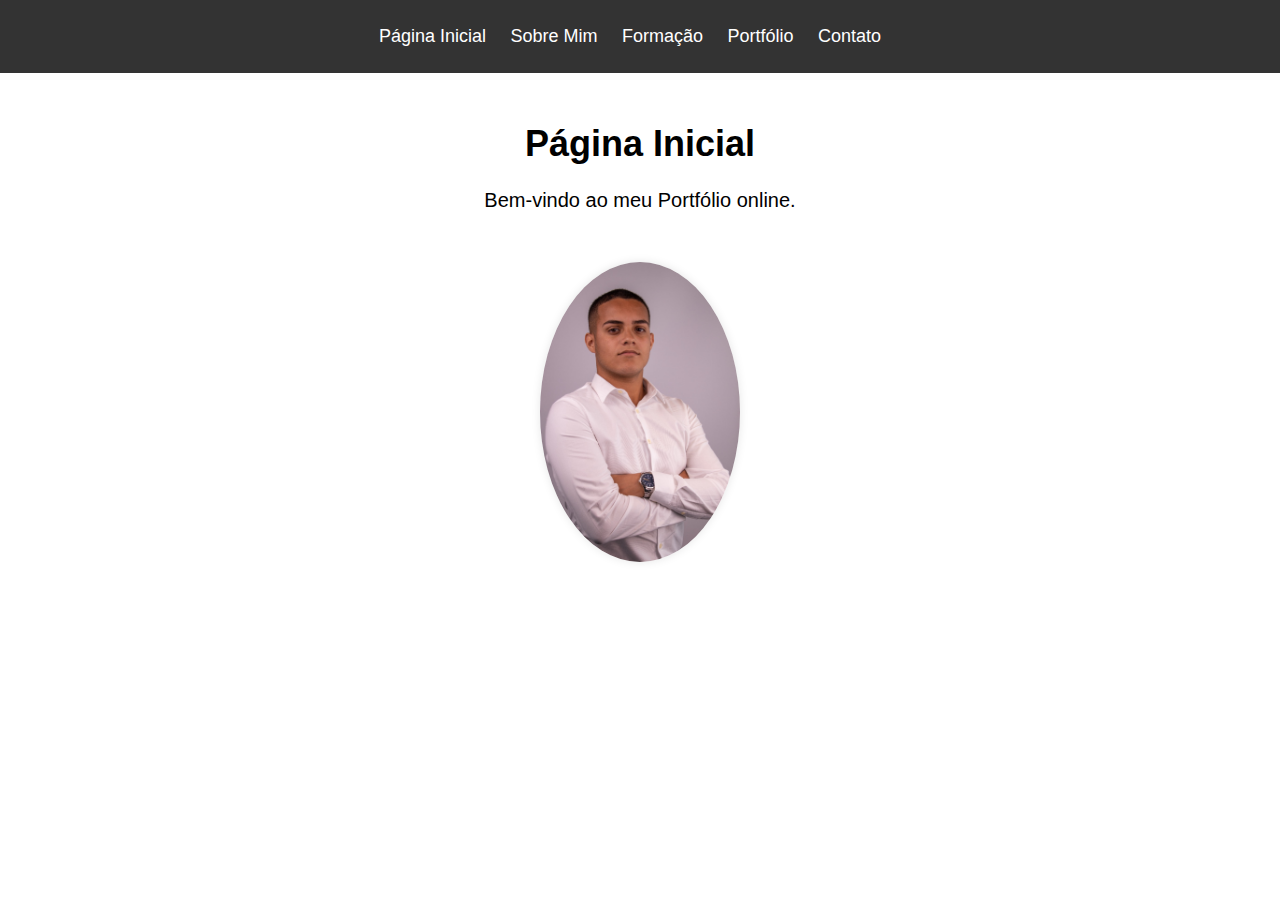
<file: index.html>
<!DOCTYPE html>
<html lang="pt-BR">
<head>
    <meta charset="UTF-8">
    <meta name="viewport" content="width=device-width, initial-scale=1.0">
    <!-- Arquivo CSS -->
    <link rel="stylesheet" type="text/css" href="style.css">
    <title>Portfólio Pessoal</title>
</head>
<body>
    <!-- Navegação -->
    <nav>
        <ul>
            <li><a href="index.html">Página Inicial</a></li>
            <li><a href="sobre_mim.html">Sobre Mim</a></li>
            <li><a href="formacao.html">Formação</a></li>
            <li><a href="portfolio.html">Portfólio</a></li>
            <li><a href="contato.html">Contato</a></li>
        </ul>
    </nav>
    <h1>Página Inicial</h1>
    <p>Bem-vindo ao meu Portfólio online.</p>
    <!-- add uma foto -->
    <img src="foto.jpg" alt="Minha Foto">
</body>
</html>
</file>
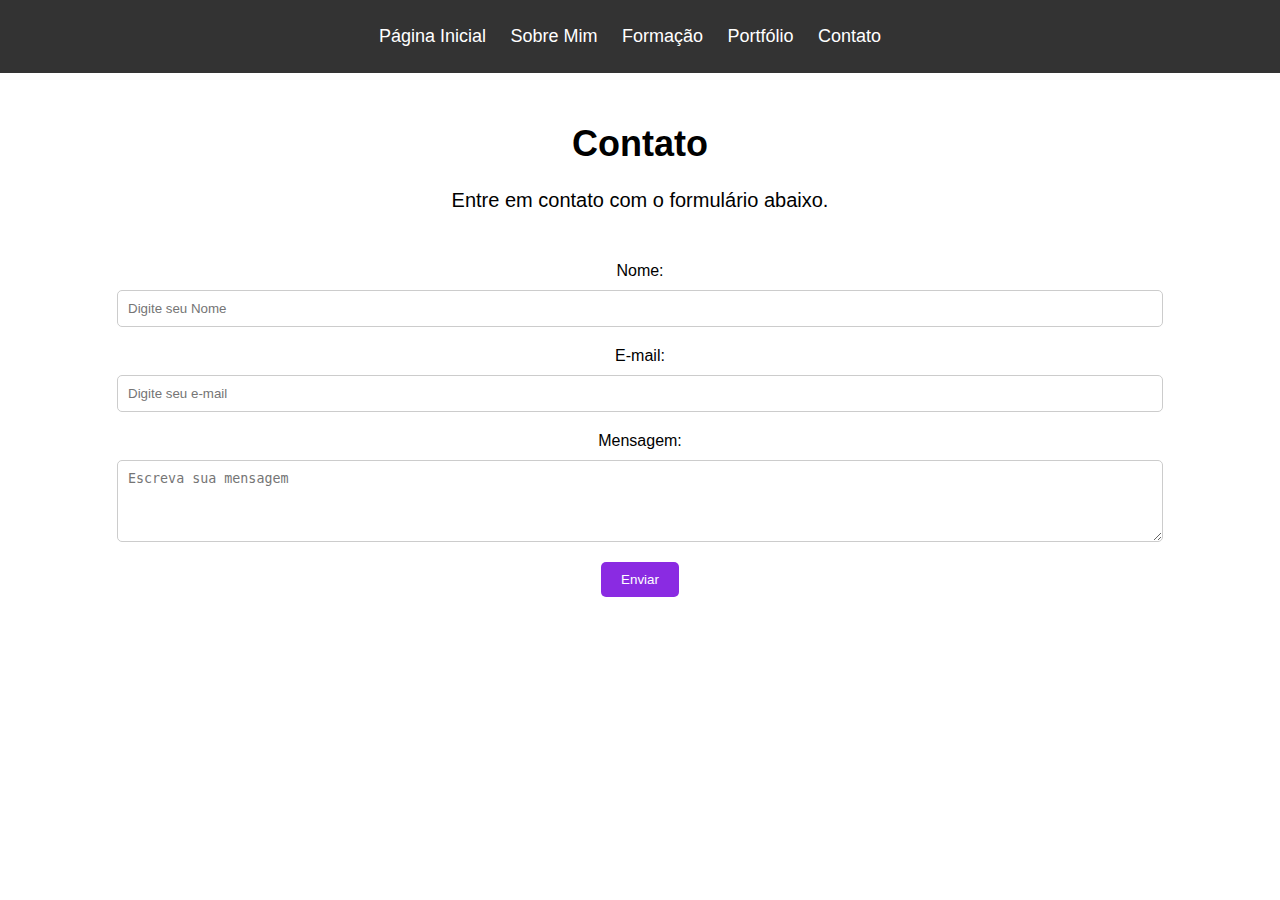
<file: contato.html>
<!DOCTYPE html>
<html lang="pt-BR">
<head>
    <meta charset="UTF-8">
    <meta name="viewport" content="width=device-width, initial-scale=1.0">
    <!-- Arquivo CSS -->
    <link rel="stylesheet" type="text/css" href="style.css">
    <title>Contato</title>
</head>
<body>
    <!-- Navegação -->
    <nav>
        <ul>
            <li><a href="index.html">Página Inicial</a></li>
            <li><a href="sobre_mim.html">Sobre Mim</a></li>
            <li><a href="formacao.html">Formação</a></li>
            <li><a href="portfolio.html">Portfólio</a></li>
            <li><a href="contato.html">Contato</a></li>
        </ul>
    </nav>
    <div class="container">
        <h1>Contato</h1>
        <p>Entre em contato com o formulário abaixo.</p>

        <form class="contact-form">
            <label for="nome">Nome:</label>
            <input type="text" id="nome" name="nome" placeholder="Digite seu Nome" required>

            <label for="email">E-mail:</label>
            <input type="email" id="email" name="email" placeholder="Digite seu e-mail" required>

            <label for="mensagem">Mensagem:</label>
            <textarea id="mensagem" name="mensagem" rows="4" placeholder="Escreva sua mensagem" required></textarea>

            <button type="submit">Enviar</button>
        </form>
    </div>
</body>
</html>
</file>
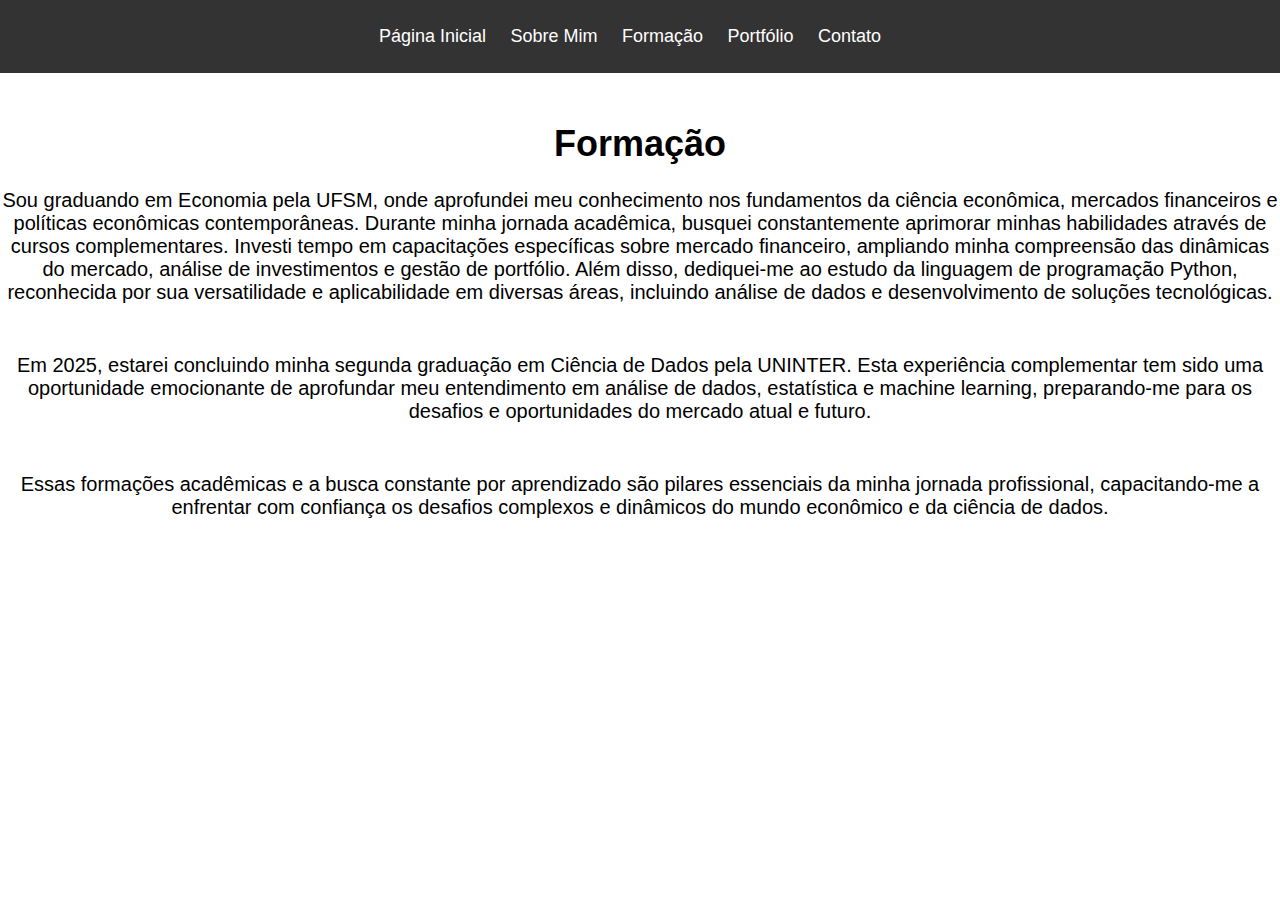
<file: formacao.html>
<!DOCTYPE html>
<html lang="pt-BR">
<head>
    <meta charset="UTF-8">
    <meta name="viewport" content="width=device-width, initial-scale=1.0">
    <!-- Arquivo CSS -->
    <link rel="stylesheet" type="text/css" href="style.css">
    <title>Formação</title>
</head>
<body>
    <!-- Navegação -->
    <nav>
        <ul>
            <li><a href="index.html">Página Inicial</a></li>
            <li><a href="sobre_mim.html">Sobre Mim</a></li>
            <li><a href="formacao.html">Formação</a></li>
            <li><a href="portfolio.html">Portfólio</a></li>
            <li><a href="contato.html">Contato</a></li>
        </ul>
    </nav>
    <h1>Formação</h1>
    <p>Sou graduando em Economia pela UFSM, onde aprofundei meu conhecimento nos fundamentos da ciência econômica, mercados financeiros e políticas econômicas contemporâneas.
        Durante minha jornada acadêmica, busquei constantemente aprimorar minhas habilidades através de cursos complementares.
        Investi tempo em capacitações específicas sobre mercado financeiro, ampliando minha compreensão das dinâmicas do mercado, análise de investimentos e gestão de portfólio. 
        Além disso, dediquei-me ao estudo da linguagem de programação Python, reconhecida por sua versatilidade e aplicabilidade em diversas áreas, incluindo análise de dados e desenvolvimento de soluções tecnológicas.
    </p>
    <p>
        Em 2025, estarei concluindo minha segunda graduação em Ciência de Dados pela UNINTER. Esta experiência complementar tem sido uma oportunidade emocionante de aprofundar meu entendimento em análise de dados, estatística e machine learning, preparando-me para os desafios e oportunidades do mercado atual e futuro.
    </p>
    <p>
        Essas formações acadêmicas e a busca constante por aprendizado são pilares essenciais da minha jornada profissional, capacitando-me a enfrentar com confiança os desafios complexos e dinâmicos do mundo econômico e da ciência de dados.
    </p>
</file>
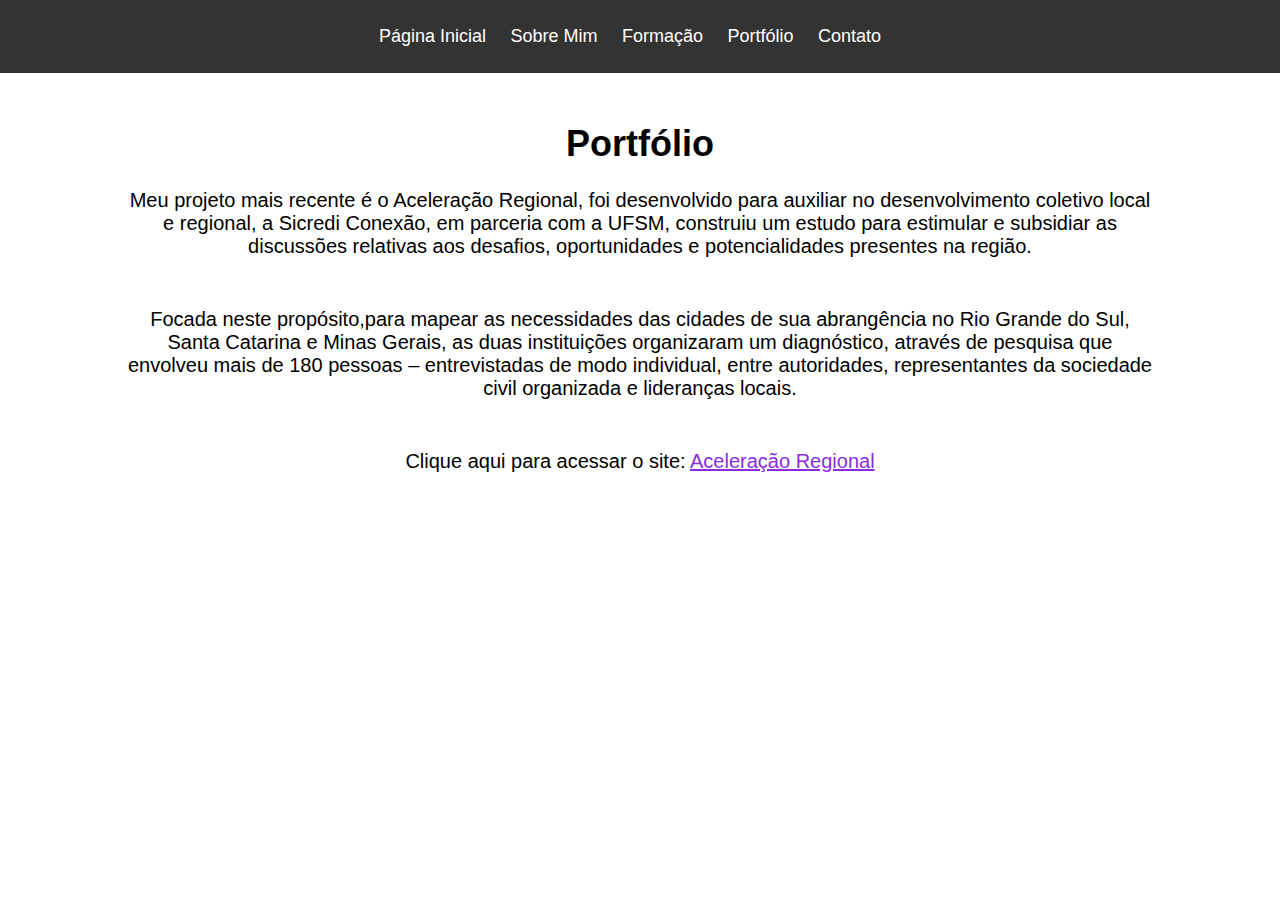
<file: portfolio.html>
<!DOCTYPE html>
<html lang="pt-BR">
<head>
    <meta charset="UTF-8">
    <meta name="viewport" content="width=device-width, initial-scale=1.0">
    <!-- Arquivo CSS -->
    <link rel="stylesheet" type="text/css" href="style.css">
    <title>Portfólio</title>
</head>
<body>
    <!-- Navegação -->
    <nav>
        <ul>
            <li><a href="index.html">Página Inicial</a></li>
            <li><a href="sobre_mim.html">Sobre Mim</a></li>
            <li><a href="formacao.html">Formação</a></li>
            <li><a href="portfolio.html">Portfólio</a></li>
            <li><a href="contato.html">Contato</a></li>
        </ul>
    </nav>
    <div class="container">
    <h1>Portfólio</h1>
    <p>Meu projeto mais recente é o Aceleração Regional, foi desenvolvido para auxiliar no desenvolvimento coletivo local e regional, 
    a Sicredi Conexão, em parceria com a UFSM, construiu um estudo para estimular e subsidiar as discussões relativas aos desafios, 
    oportunidades e potencialidades presentes na região. </p>
    <p> Focada neste propósito,para mapear as necessidades das cidades de sua abrangência no Rio Grande do Sul, Santa Catarina e Minas Gerais,
    as duas instituições organizaram um diagnóstico, através de pesquisa que envolveu mais de 180 pessoas – 
    entrevistadas de modo individual, entre autoridades, representantes da sociedade civil organizada e lideranças locais.</p>
    <p>Clique aqui para acessar o site: <a href="https://aceleracaoregional.com.br/" target="_blank">Aceleração Regional</a> </p>    
    </div>

</body>
</html>
</file>
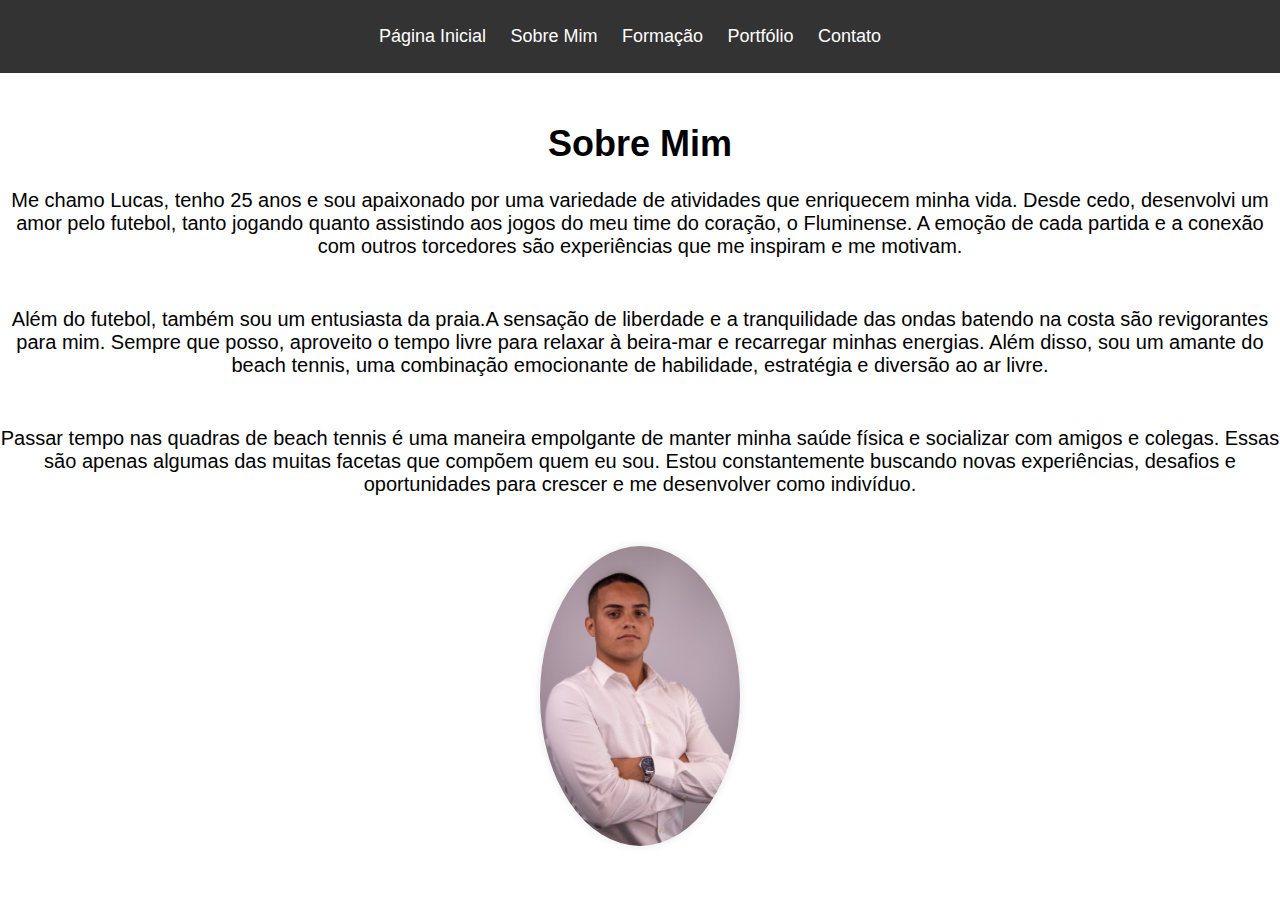
<file: Sobre_mim.html>
<!DOCTYPE html>
<html lang="pt-BR">
<head>
    <meta charset="UTF-8">
    <meta name="viewport" content="width=device-width, initial-scale=1.0">
    <!-- Arquivo CSS -->
    <link rel="stylesheet" type="text/css" href="style.css">
    <title>Sobre Mim</title>
</head>
<body>
    <!-- Navegação -->
    <nav>
        <ul>
            <li><a href="index.html">Página Inicial</a></li>
            <li><a href="sobre_mim.html">Sobre Mim</a></li>
            <li><a href="formacao.html">Formação</a></li>
            <li><a href="portfolio.html">Portfólio</a></li>
            <li><a href="contato.html">Contato</a></li>
        </ul>
    </nav>
    <h1>Sobre Mim</h1>
    <p> Me chamo Lucas, tenho 25 anos e sou apaixonado por uma variedade de atividades que enriquecem minha vida.
        Desde cedo, desenvolvi um amor pelo futebol, tanto jogando quanto assistindo aos jogos do meu time do coração, o Fluminense.
        A emoção de cada partida e a conexão com outros torcedores são experiências que me inspiram e me motivam.</p>
        <p> Além do futebol, também sou um entusiasta da praia.A sensação de liberdade e a tranquilidade das ondas batendo na costa são revigorantes para mim. 
        Sempre que posso, aproveito o tempo livre para relaxar à beira-mar e recarregar minhas energias.    
        Além disso, sou um amante do beach tennis, uma combinação emocionante de habilidade, estratégia e diversão ao ar livre.</p>
        <p> Passar tempo nas quadras de beach tennis é uma maneira empolgante de manter minha saúde física e socializar com amigos e colegas.  
        Essas são apenas algumas das muitas facetas que compõem quem eu sou.
        Estou constantemente buscando novas experiências, desafios e oportunidades para crescer e me desenvolver como indivíduo.
    </p>

    <!-- add uma foto -->
    <img src="foto.jpg" alt="Minha Foto">
</body>
</html>
</file>
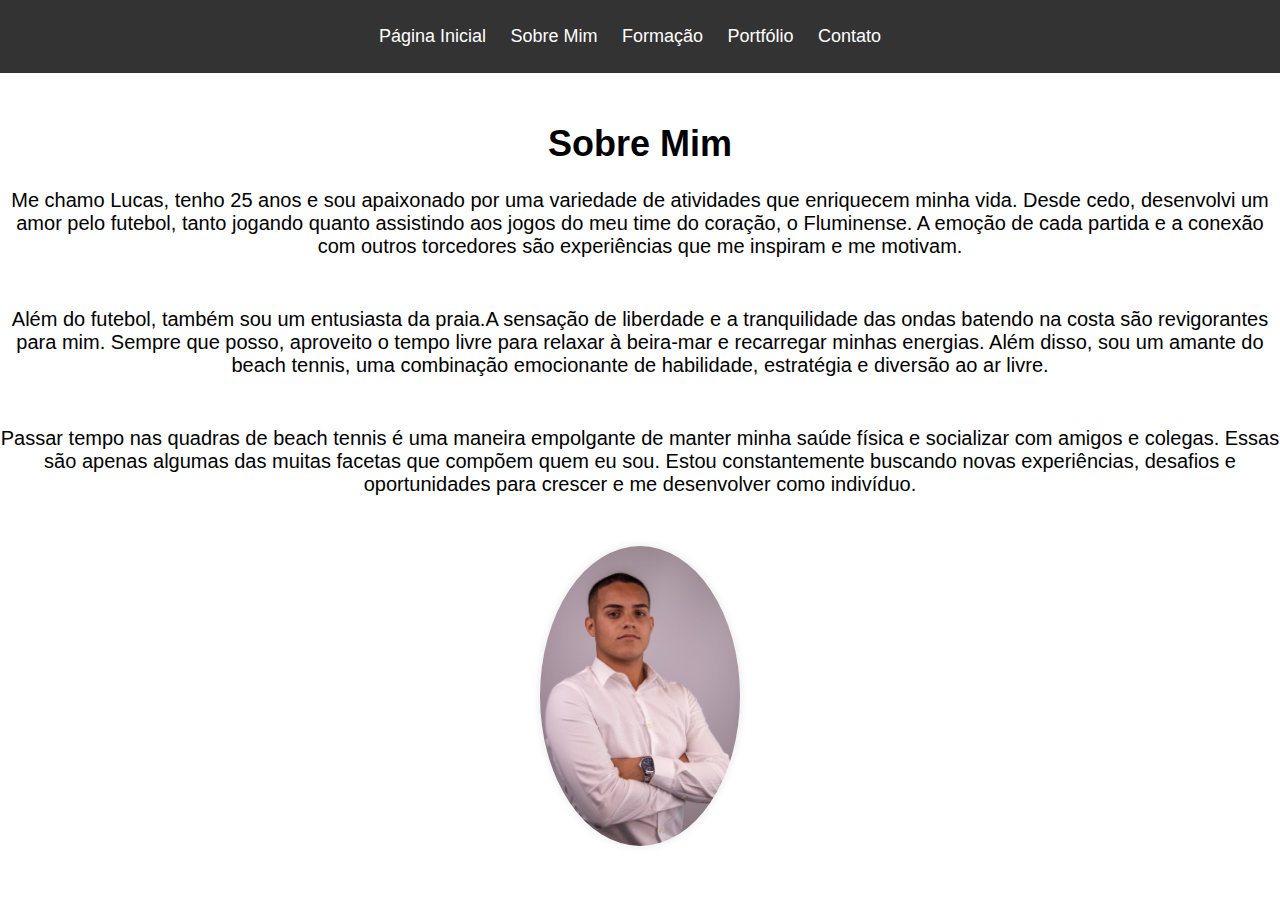
<file: sobre_mim.html>
<!DOCTYPE html>
<html lang="pt-BR">
<head>
    <meta charset="UTF-8">
    <meta name="viewport" content="width=device-width, initial-scale=1.0">
    <!-- Arquivo CSS -->
    <link rel="stylesheet" type="text/css" href="style.css">
    <title>Sobre Mim</title>
</head>
<body>
    <!-- Navegação -->
    <nav>
        <ul>
            <li><a href="index.html">Página Inicial</a></li>
            <li><a href="sobre_mim.html">Sobre Mim</a></li>
            <li><a href="formacao.html">Formação</a></li>
            <li><a href="portfolio.html">Portfólio</a></li>
            <li><a href="contato.html">Contato</a></li>
        </ul>
    </nav>
    <h1>Sobre Mim</h1>
    <p> Me chamo Lucas, tenho 25 anos e sou apaixonado por uma variedade de atividades que enriquecem minha vida.
        Desde cedo, desenvolvi um amor pelo futebol, tanto jogando quanto assistindo aos jogos do meu time do coração, o Fluminense.
        A emoção de cada partida e a conexão com outros torcedores são experiências que me inspiram e me motivam.</p>
        <p> Além do futebol, também sou um entusiasta da praia.A sensação de liberdade e a tranquilidade das ondas batendo na costa são revigorantes para mim. 
        Sempre que posso, aproveito o tempo livre para relaxar à beira-mar e recarregar minhas energias.    
        Além disso, sou um amante do beach tennis, uma combinação emocionante de habilidade, estratégia e diversão ao ar livre.</p>
        <p> Passar tempo nas quadras de beach tennis é uma maneira empolgante de manter minha saúde física e socializar com amigos e colegas.  
        Essas são apenas algumas das muitas facetas que compõem quem eu sou.
        Estou constantemente buscando novas experiências, desafios e oportunidades para crescer e me desenvolver como indivíduo.
    </p>

    <!-- add uma foto -->
    <img src="foto.jpg" alt="Minha Foto">
</body>
</html>
</file>
<file: style.css>
/* Reset de estilos padrão */
body {
    font-family: Arial, Helvetica, sans-serif;
    margin: 0;
    padding: 0;
}

/* Estilo da navegação */
nav {
    background-color: #333;
    padding: 10px 0;
    text-align: center;
}

nav ul {
    list-style: none;
    padding: 0;
}

nav ul li {
    display: inline;
    margin-right: 20px;
}

nav ul li a {
    text-decoration: none;
    color: #fff;
    font-size: 18px;
}

nav ul li a:hover {
    text-decoration: underline;
}

/* Estilo do cabeçalho */
h1 {
    text-align: center;
    margin-top: 50px;
    font-size: 36px;
}

/* Estilo do parágrafo */
p {
    text-align: center;
    font-size: 20px;
    margin-bottom: 50px;
}

/* Estilo do link */
a {
    color: blueviolet;
}

a:hover {
    text-decoration: underline;
}

/* Estilo da imagem */
img {
    display: block;
    margin: 0 auto;
    border-radius: 50%; /* Adiciona uma borda circular à imagem */
    box-shadow: 0 0 10px rgba(0, 0, 0, 0.1); /* Adiciona uma sombra suave à imagem */
    width: 200px; /* Define a largura da imagem */
    height: auto; /* Mantém a proporção da imagem */
}

/* Estilo do formulário de contato */
.container {
    width: 80%;
    margin: 0 auto;
    text-align: center;
}

.contact-form {
    margin-top: 20px;
    display: flex;
    flex-direction: column;
    align-items: center;
}

.contact-form label {
    display: block;
    margin-bottom: 10px;
}

.contact-form input,
.contact-form textarea {
    width: 100%;
    padding: 10px;
    margin-bottom: 20px;
    border: 1px solid #ccc;
    border-radius: 5px;
}

.contact-form button {
    padding: 10px 20px;
    background-color: blueviolet;
    color: #fff;
    border: none;
    border-radius: 5px;
    cursor: pointer;
}

.contact-form button:hover {
    background-color: darkviolet;
}
</file>
